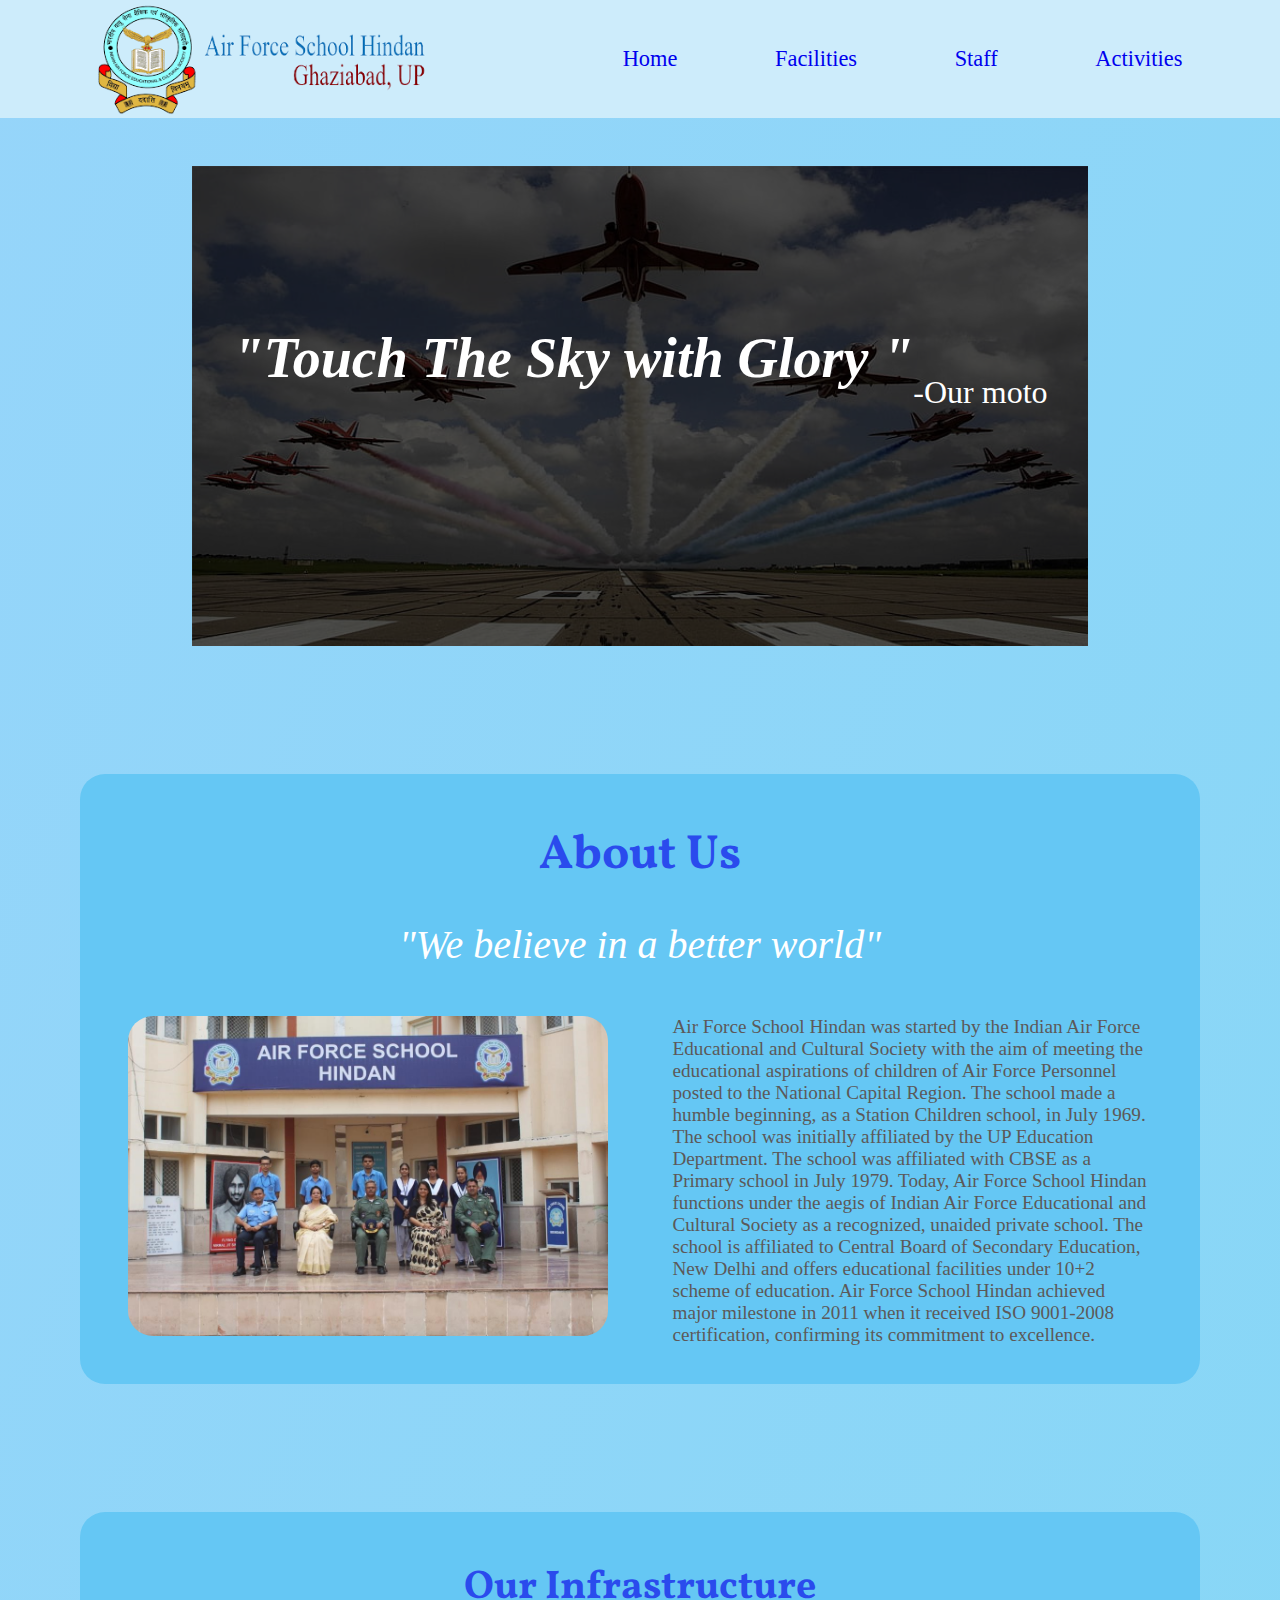
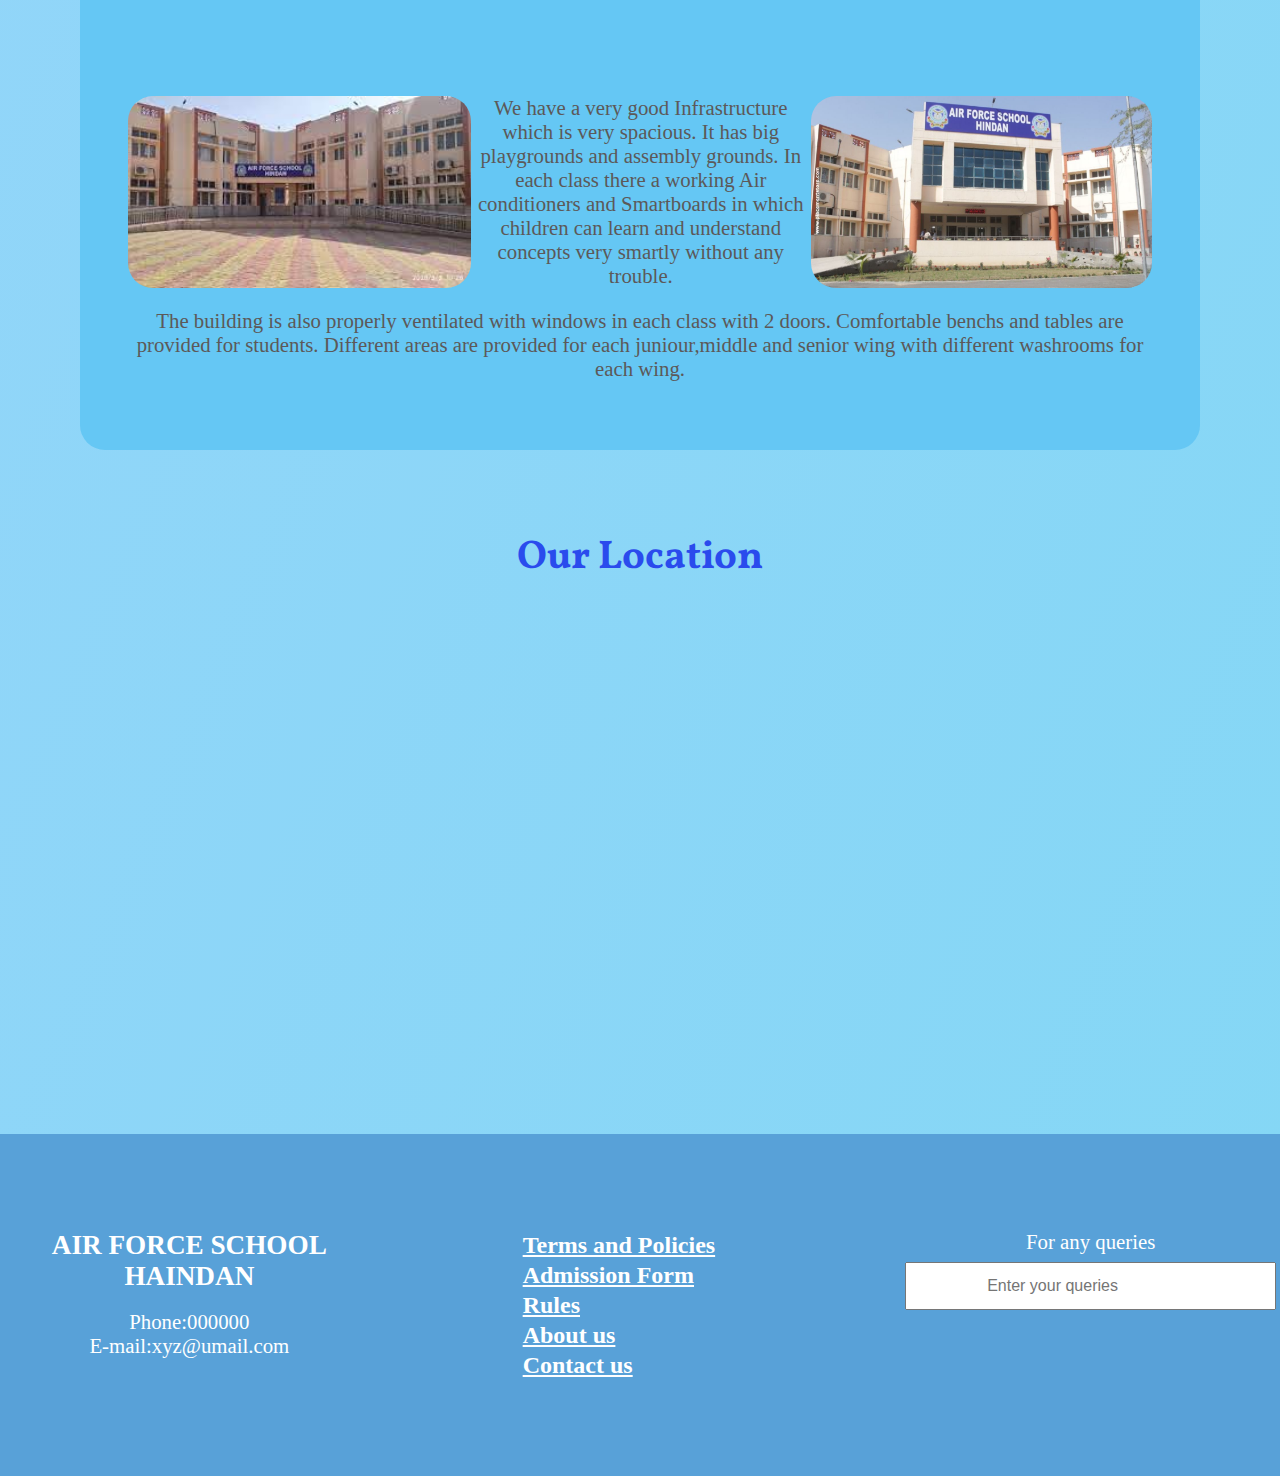
<file: index.html>
<!DOCTYPE html>
<html lang="en">
  <head>
    <meta charset="UTF-8" />
    <meta name="viewport" content="width=device-width, initial-scale=1.0" />
    <title>Document</title>
    <link rel="stylesheet" href="style.css" />
    <link
      rel="stylesheet"
      href="https://cdnjs.cloudflare.com/ajax/libs/font-awesome/6.5.1/css/all.min.css"
      integrity="sha512-DTOQO9RWCH3ppGqcWaEA1BIZOC6xxalwEsw9c2QQeAIftl+Vegovlnee1c9QX4TctnWMn13TZye+giMm8e2LwA=="
      crossorigin="anonymous"
      referrerpolicy="no-referrer"
    />
    <style>
      @import url("https://fonts.googleapis.com/css2?family=Lora&family=Vollkorn&display=swap");
    </style>
  </head>
  <body>
    <header>
      <div class="nav">
        <img src="logo2.png" alt="logo" /> <br />
        <a href="index.html">Home <i class="fa-solid fa-house"></i> </a>

        <a href="sport.html"
          >Facilities <i class="fa-solid fa-computer"></i>
        </a>
        <a href="staff.html"
          >Staff <i class="fa-solid fa-chalkboard-user"></i
        ></a>
        <a href="activities.html"
          >Activities <i class="fa-solid fa-graduation-cap"></i
        ></a>
      </div>
    </header>

    <div class="moto-img">
      <div class="moto-text" id="hello">
        <p>"Touch The Sky with Glory "</p>
        <br />
        <span>-Our moto</span>
      </div>
    </div>

    <section class="about_us">
      <h3>About Us</h3>
      <center><span>"We believe in a better world"</span></center>
      <div class="d1">
        <img src="about.jpg" alt="" />
        <div class="about-text">
          Air Force School Hindan was started by the Indian Air Force
          Educational and Cultural Society with the aim of meeting the
          educational aspirations of children of Air Force Personnel posted to
          the National Capital Region. The school made a humble beginning, as a
          Station Children school, in July 1969. The school was initially
          affiliated by the UP Education Department. The school was affiliated
          with CBSE as a Primary school in July 1979. Today, Air Force School
          Hindan functions under the aegis of Indian Air Force Educational and
          Cultural Society as a recognized, unaided private school. The school
          is affiliated to Central Board of Secondary Education, New Delhi and
          offers educational facilities under 10+2 scheme of education. Air
          Force School Hindan achieved major milestone in 2011 when it received
          ISO 9001-2008 certification, confirming its commitment to excellence.
        </div>
      </div>
    </section>

    <section class="infra">
      <h3>Our Infrastructure</h3>
      <div class="infra-main">
        <img src="download (1).jpeg" alt="our infra" id="our_infra" />
        <div class="infra-text">
          We have a very good Infrastructure which is very spacious. It has big
          playgrounds and assembly grounds. In each class there a working Air
          conditioners and Smartboards in which children can learn and
          understand concepts very smartly without any trouble.
        </div>
        <img src="img.jpg" alt="our infra" id="our_infra2" />
      </div>
      <p>
        The building is also properly ventilated with windows in each class with
        2 doors. Comfortable benchs and tables are provided for students.
        Different areas are provided for each juniour,middle and senior wing
        with different washrooms for each wing.
      </p>
    </section>

    <!-- -->

    <section class="location">
      <p>Our Location</p>

      <iframe
        src="https://www.google.com/maps/embed?pb=!1m18!1m12!1m3!1d3499.987498101012!2d77.35821477417112!3d28.690020581470176!2m3!1f0!2f0!3f0!3m2!1i1024!2i768!4f13.1!3m3!1m2!1s0x390cfa6fc1bcdbb9%3A0xb4b01efe95986d51!2sAir%20Force%20School%20Hindan!5e0!3m2!1sen!2sin!4v1704180294212!5m2!1sen!2sin"
        width="1000"
        height="400"
        style="border: 0"
        allowfullscreen=""
        loading="lazy"
        referrerpolicy="no-referrer-when-downgrade"
      ></iframe>
    </section>

    <footer>
      <section class="foot">
        <div class="d2">
          <h4>AIR FORCE SCHOOL HAINDAN</h4>
          <br />
          <span>Phone:000000</span><br />
          <span>E-mail:xyz@umail.com</span> <br />
        </div>

        <div class="d3">
          <a href="#">Terms and Policies</a> <br />
          <a href="#">Admission Form</a><br />
          <a href="#">Rules</a><br />
          <a href="#">About us</a> <br />
          <a href="#">Contact us</a>
        </div>

        <div class="d4">
          <span>For any queries</span> <br />
          <input type="text" class="queries" placeholder="Enter your queries" />
        </div>
      </section>
    </footer>
  </body>
</html>
</file>
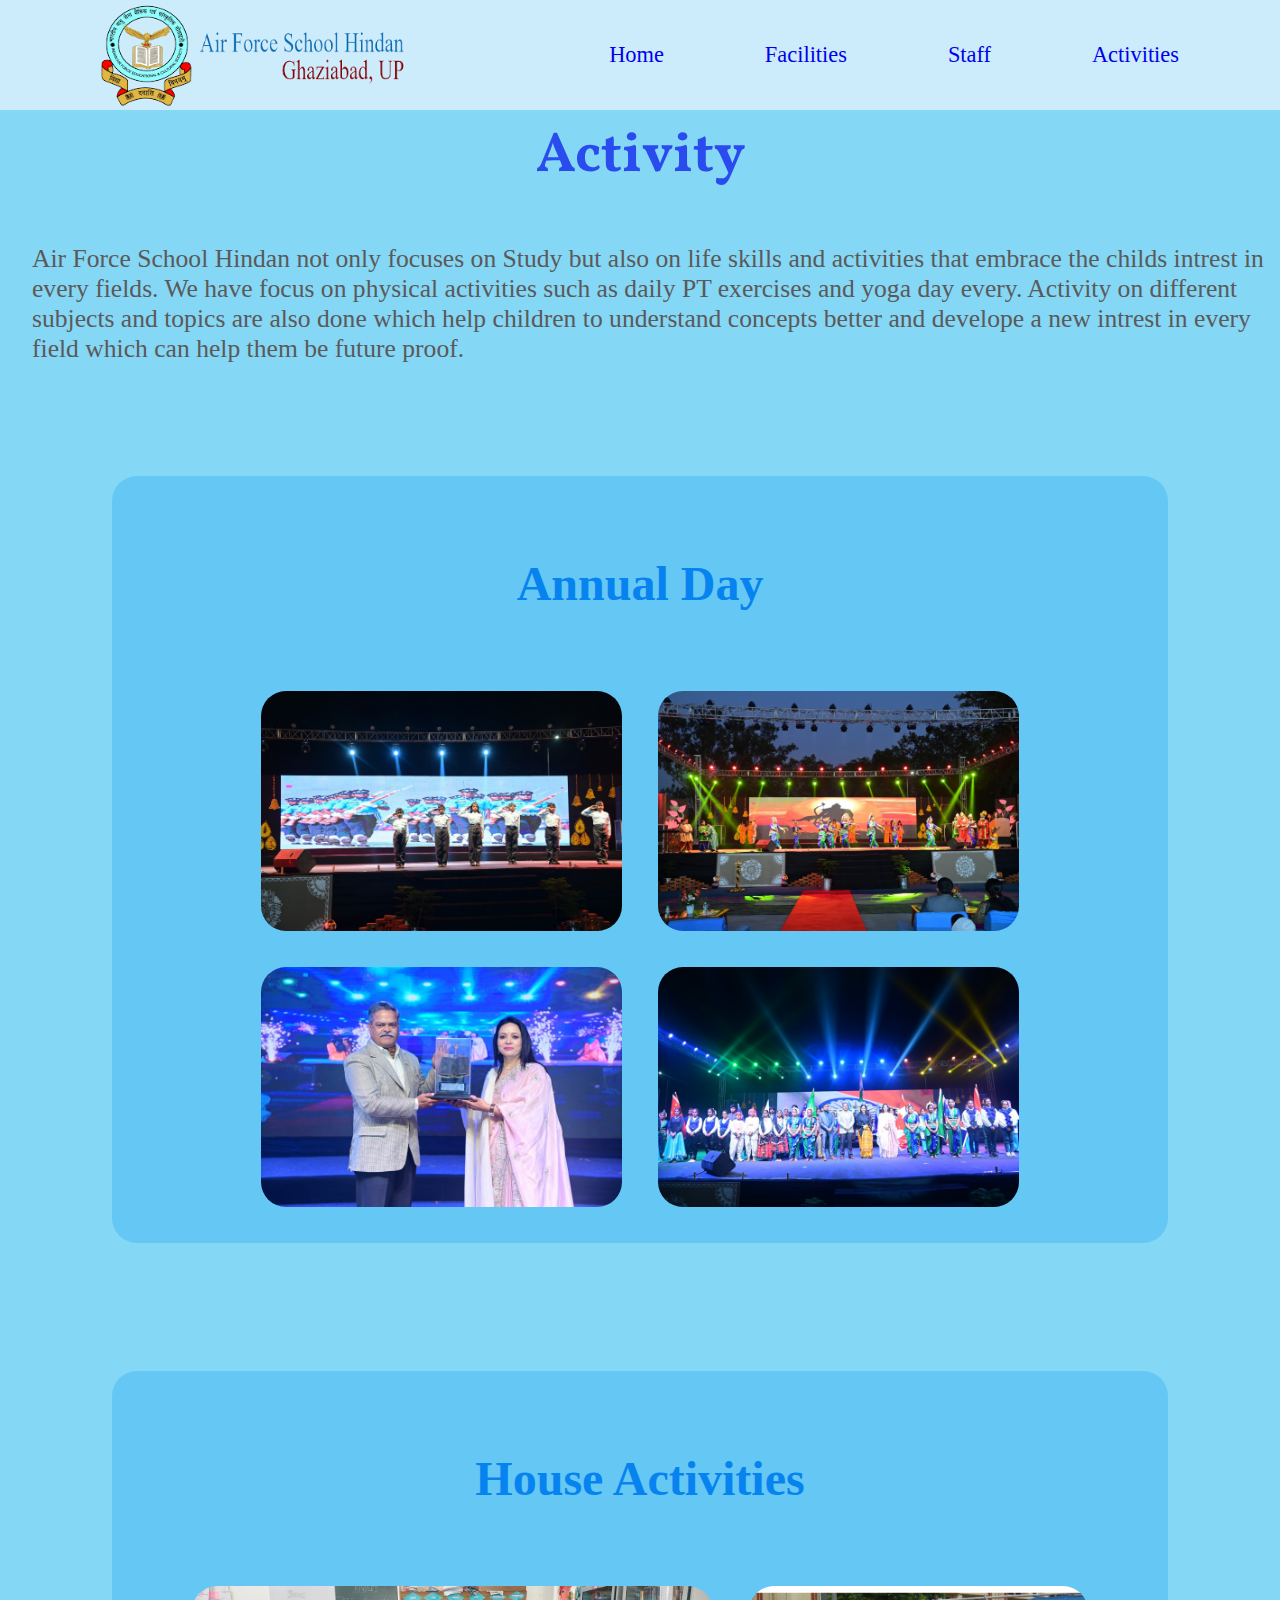
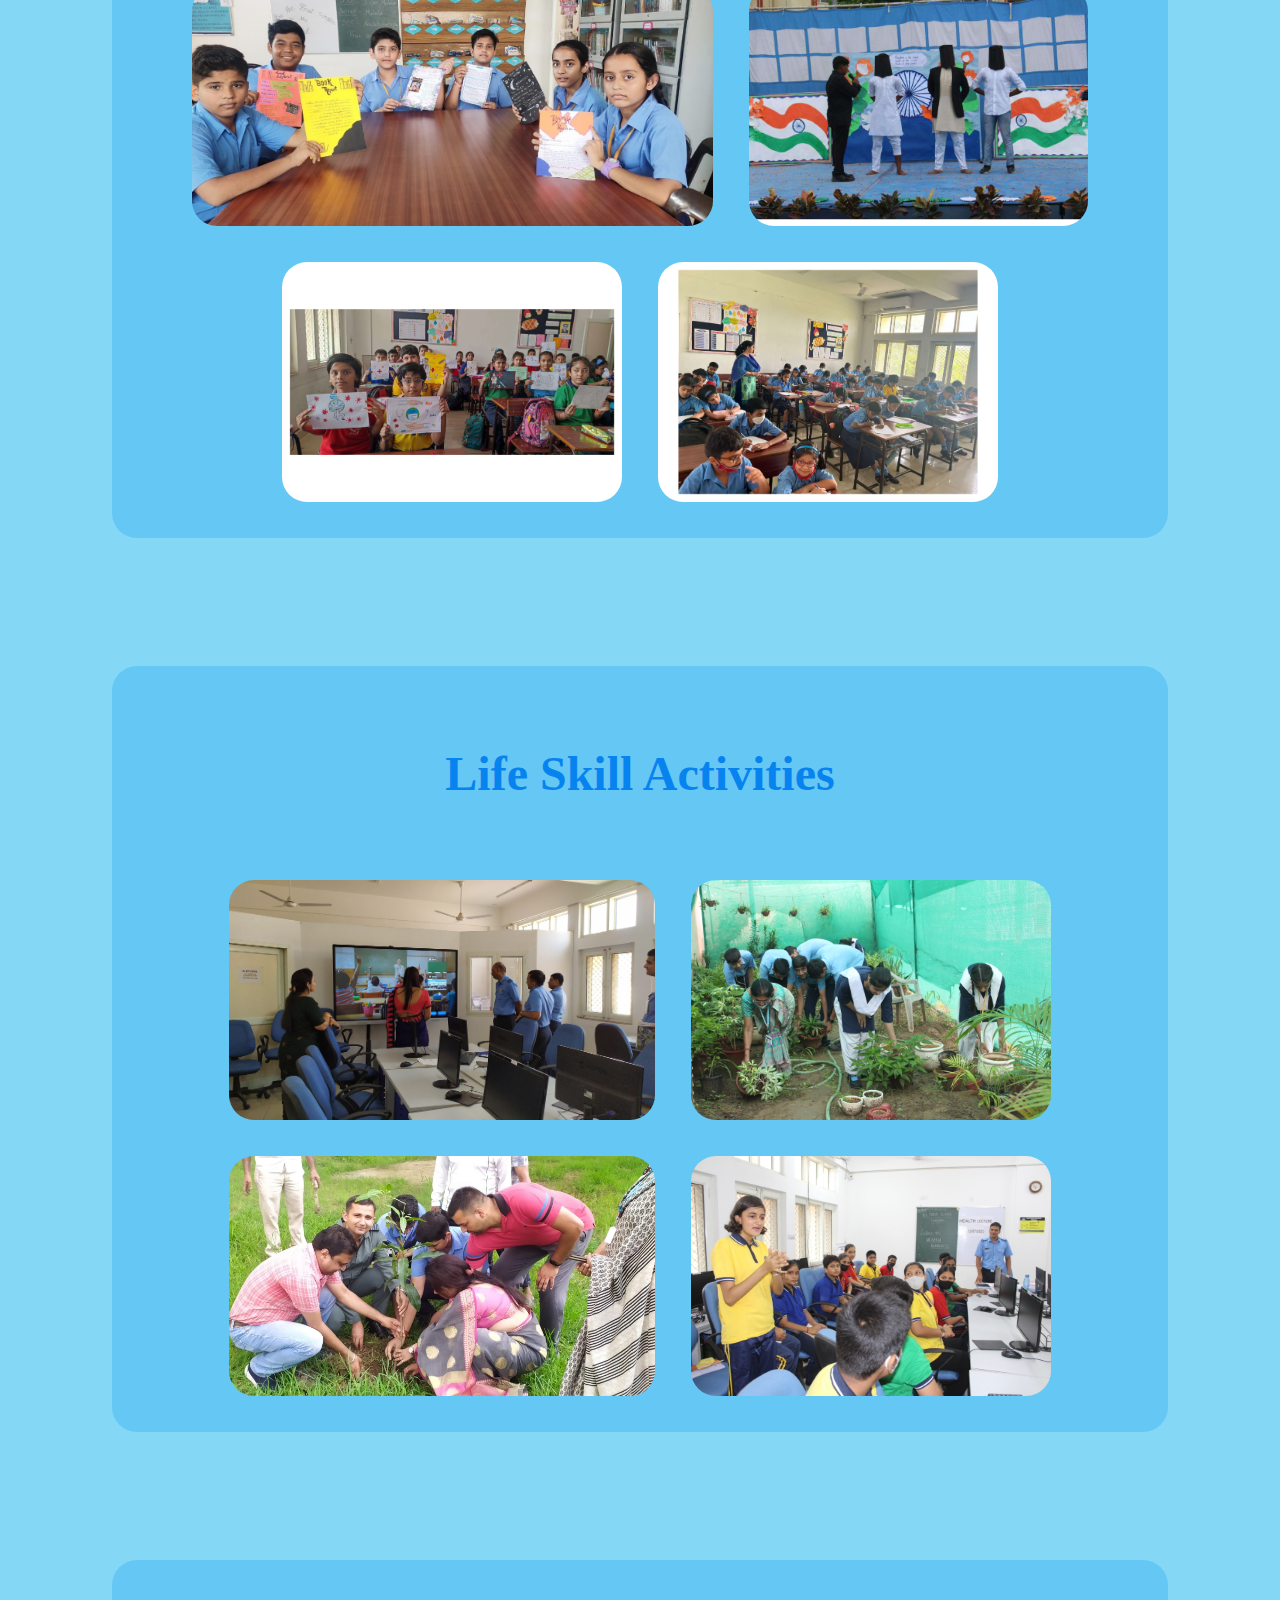
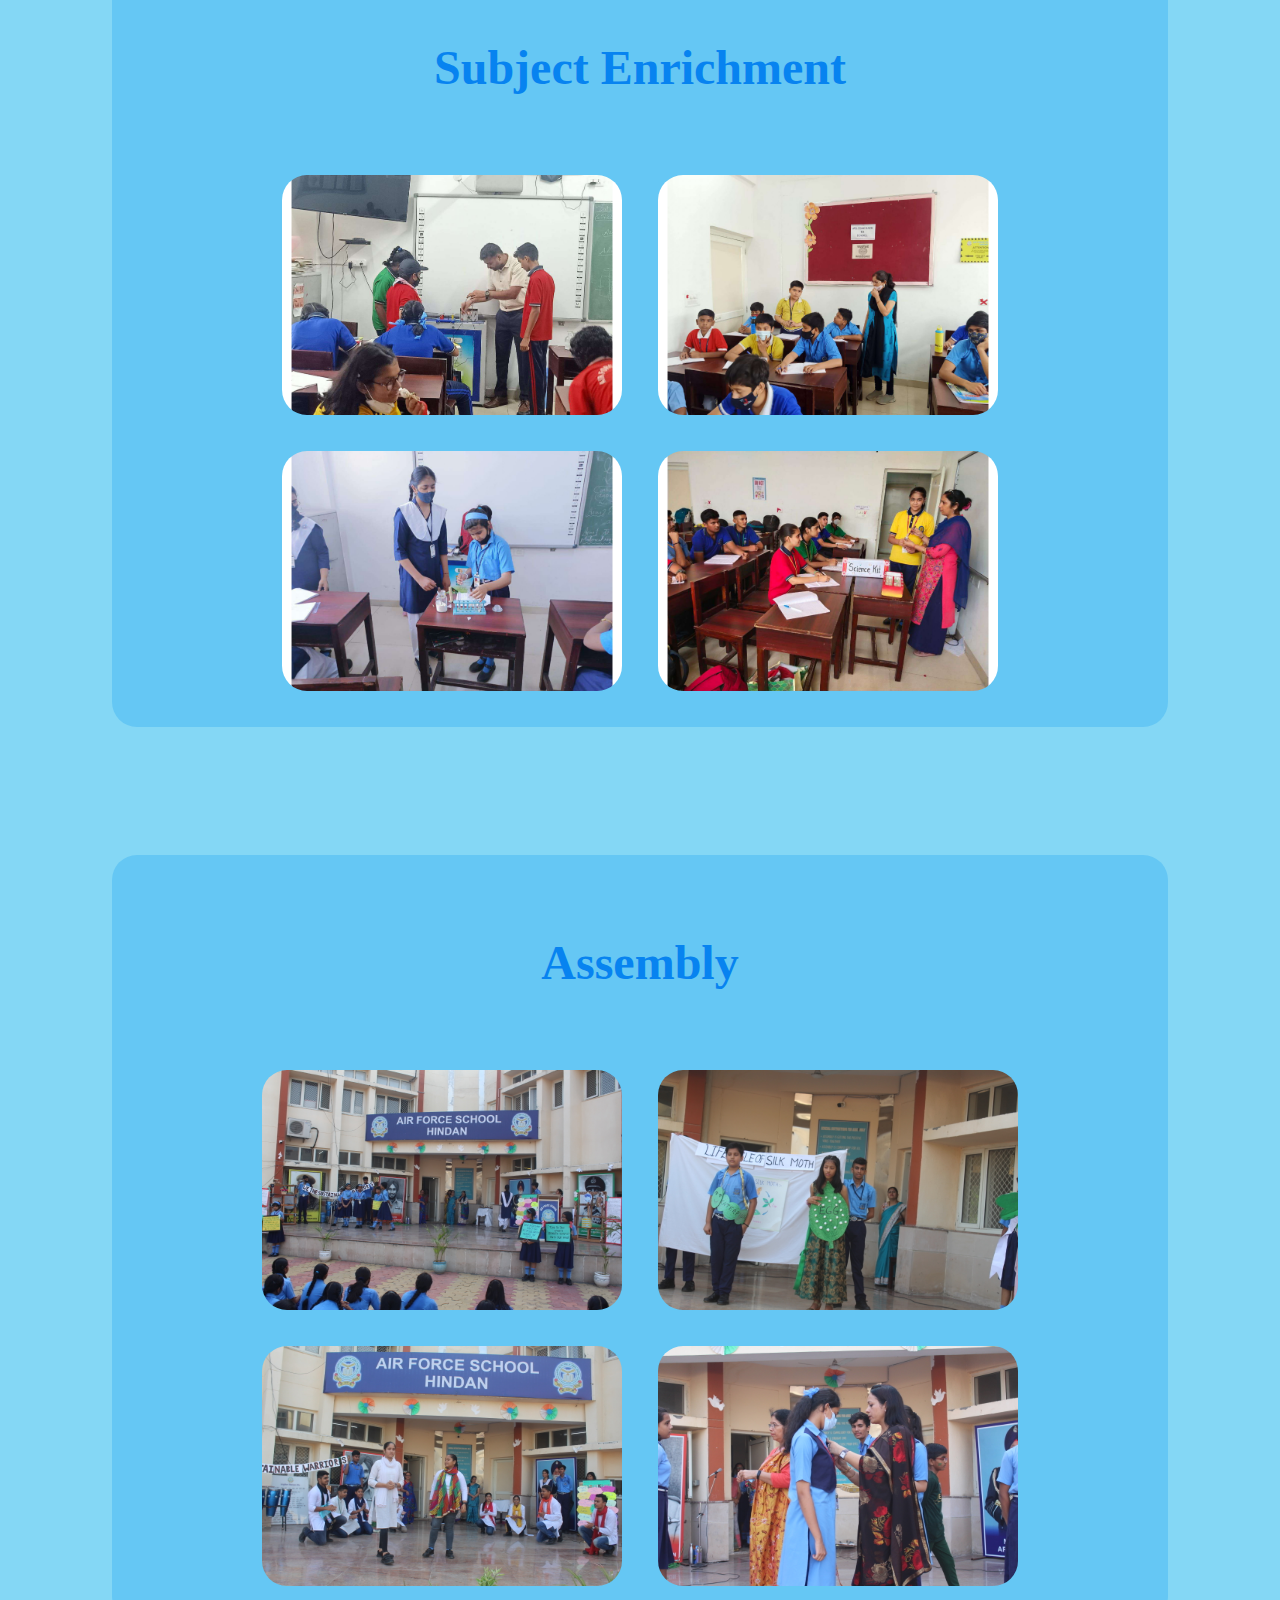
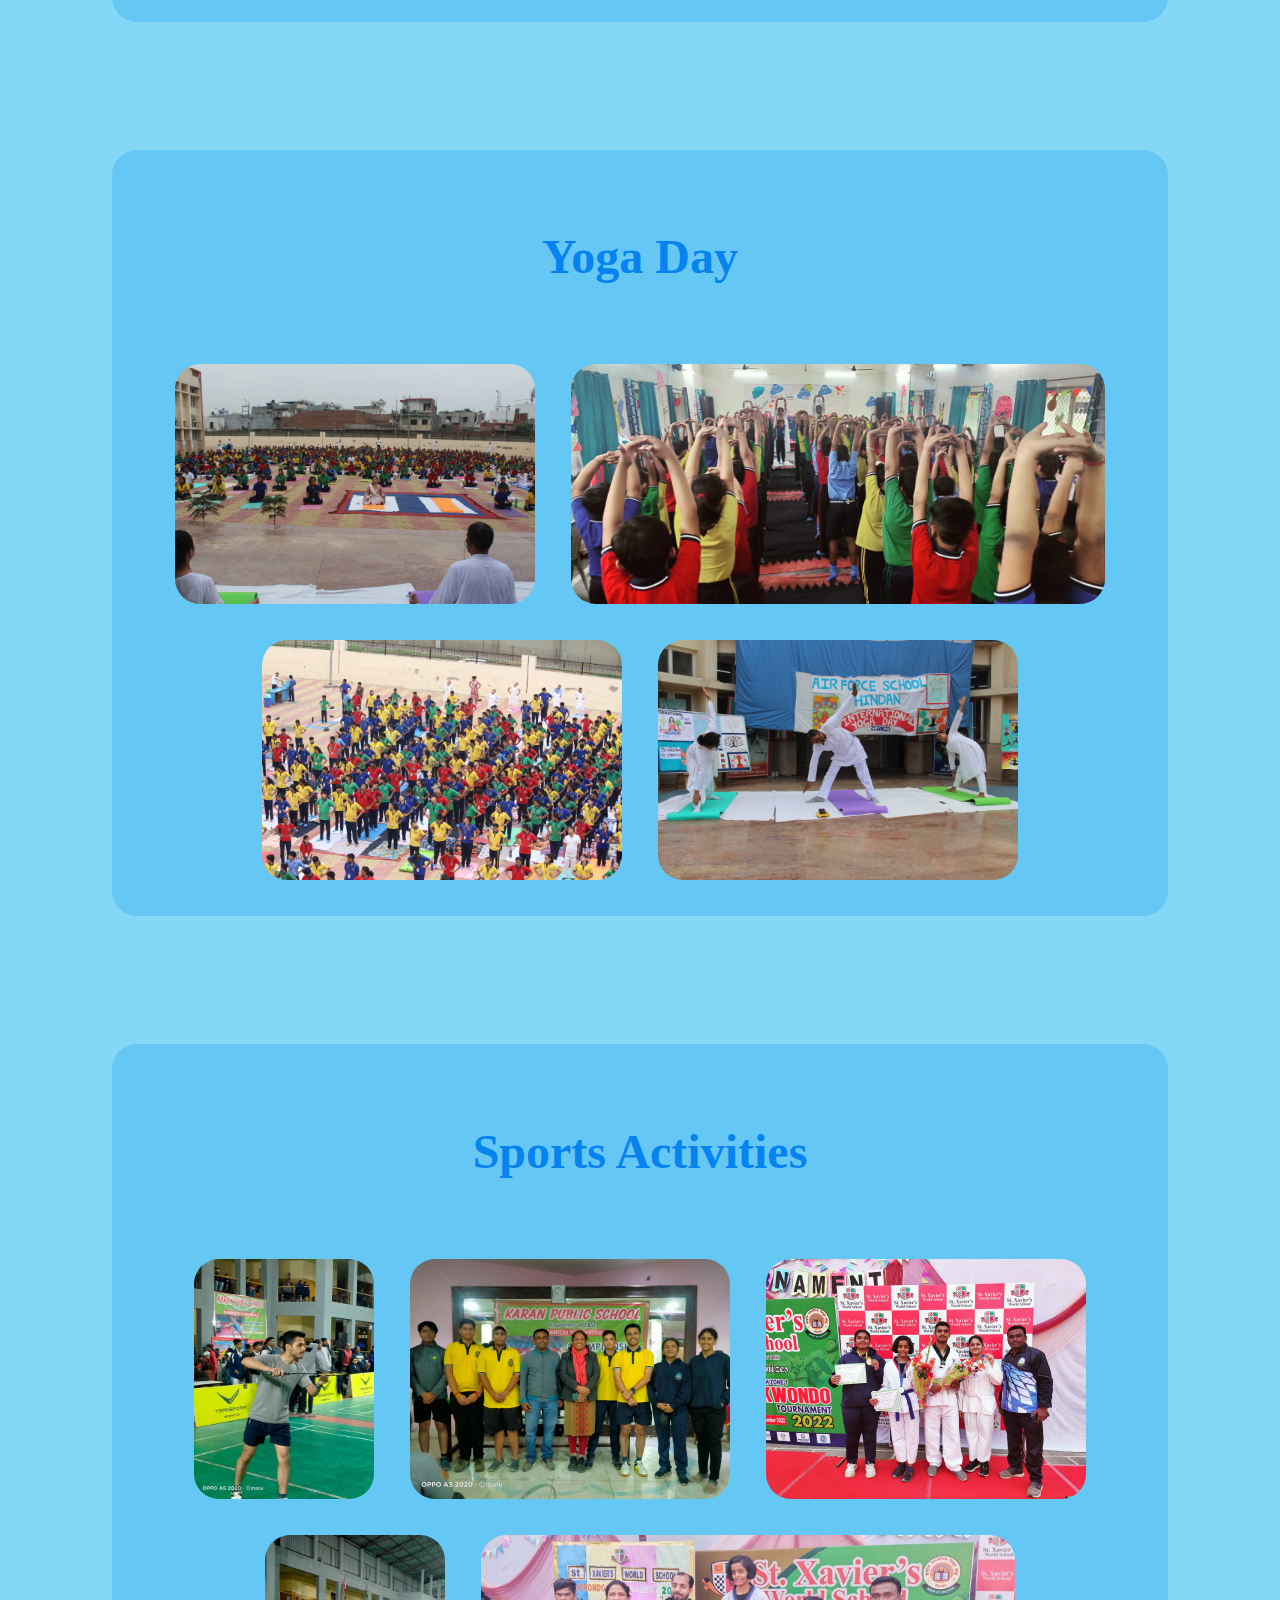
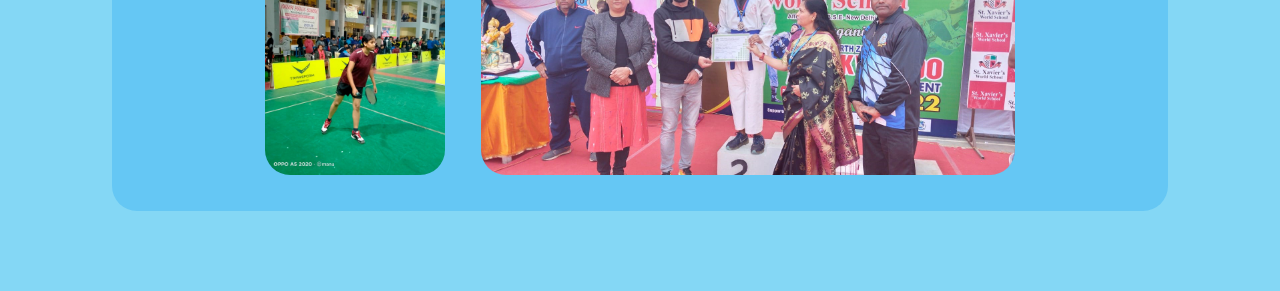
<file: activities.html>
<!DOCTYPE html>
<html lang="en">
  <head>
    <meta charset="UTF-8" />
    <meta name="viewport" content="width=device-width, initial-scale=1.0" />
    <title>AFSH Activities</title>
    <link rel="stylesheet" href="activity.css" />
    <link
      rel="stylesheet"
      href="https://cdnjs.cloudflare.com/ajax/libs/font-awesome/6.5.1/css/all.min.css"
      integrity="sha512-DTOQO9RWCH3ppGqcWaEA1BIZOC6xxalwEsw9c2QQeAIftl+Vegovlnee1c9QX4TctnWMn13TZye+giMm8e2LwA=="
      crossorigin="anonymous"
      referrerpolicy="no-referrer"
    />
    <style>
      @import url("https://fonts.googleapis.com/css2?family=Lora&family=Vollkorn&display=swap");
    </style>
  </head>
  <body>
    <header>
      <div class="nav">
        <img src="logo2.png" alt="logo" /> <br />
        <a href="index.html">Home <i class="fa-solid fa-house"></i> </a>

        <a href="sport.html"
          >Facilities <i class="fa-solid fa-computer"></i>
        </a>
        <a href="staff.html"
          >Staff <i class="fa-solid fa-chalkboard-user"></i
        ></a>
        <a href="activities.html"
          >Activities <i class="fa-solid fa-graduation-cap"></i
        ></a>
      </div>
    </header>

    <h1>Activity</h1>
    <p class="start-text">
      Air Force School Hindan not only focuses on Study but also on life skills
      and activities that embrace the childs intrest in every fields. We have
      focus on physical activities such as daily PT exercises and yoga day
      every. Activity on different subjects and topics are also done which help
      children to understand concepts better and develope a new intrest in every
      field which can help them be future proof.
    </p>

    <section class="main-sec">
      <h4>Annual Day</h4>
      <img src="annual-13.jpg" alt="" />
      <img src="annual-7.jpg" alt="" />
      <img src="annual-3.jpg" alt="" />
      <img src="annual-4.jpg" alt="" />
    </section>

    <section class="main-sec">
      <h4>House Activities</h4>
      <img src="house-activity.jpg" alt="" />
      <img src="house-activity4.jpg" alt="" />
      <img src="house-activity2.jpg" alt="" />
      <img src="house-activity3.jpg" alt="" />
    </section>

    <section class="main-sec">
      <h4>Life Skill Activities</h4>
      <img src="life-skill1.jpg" alt="" />
      <img src="life-skill2.jpg" alt="" />
      <img src="life-skill4.jpg" alt="" />
      <img src="life-skill3.jpg" alt="" />
    </section>

    <section class="main-sec">
      <h4>Subject Enrichment</h4>
      <img src="sb1.jpg" alt="" />
      <img src="sb2.jpg" alt="" />
      <img src="sb3.jpg" alt="" />
      <img src="sb4.jpg" alt="" />
    </section>

    <section class="main-sec">
      <h4>Assembly</h4>
      <img src="ass-1.jpg" alt="" />
      <img src="ass-2.jpg" alt="" />
      <img src="ass-3.jpg" alt="" />
      <img src="ass-4.jpg" alt="" />
    </section>

    <section class="main-sec">
      <h4>Yoga Day</h4>
      <img src="yoga-1.jpg" alt="" />
      <img src="yoga-2.jpg" alt="" />
      <img src="yoga-4.jpg" alt="" />
      <img src="yoga-3.jpg" alt="" />
    </section>

    <section class="main-sec">
      <h4>Sports Activities</h4>
      <img src="sp1.jpg" alt="" />
      <img src="sp2.jpg" alt="" />
      <img src="sp3.jpg" alt="" />
      <img src="sp4.jpg" alt="" />
      <img src="sp5.jpg" alt="" />
    </section>
  </body>
</html>
</file>
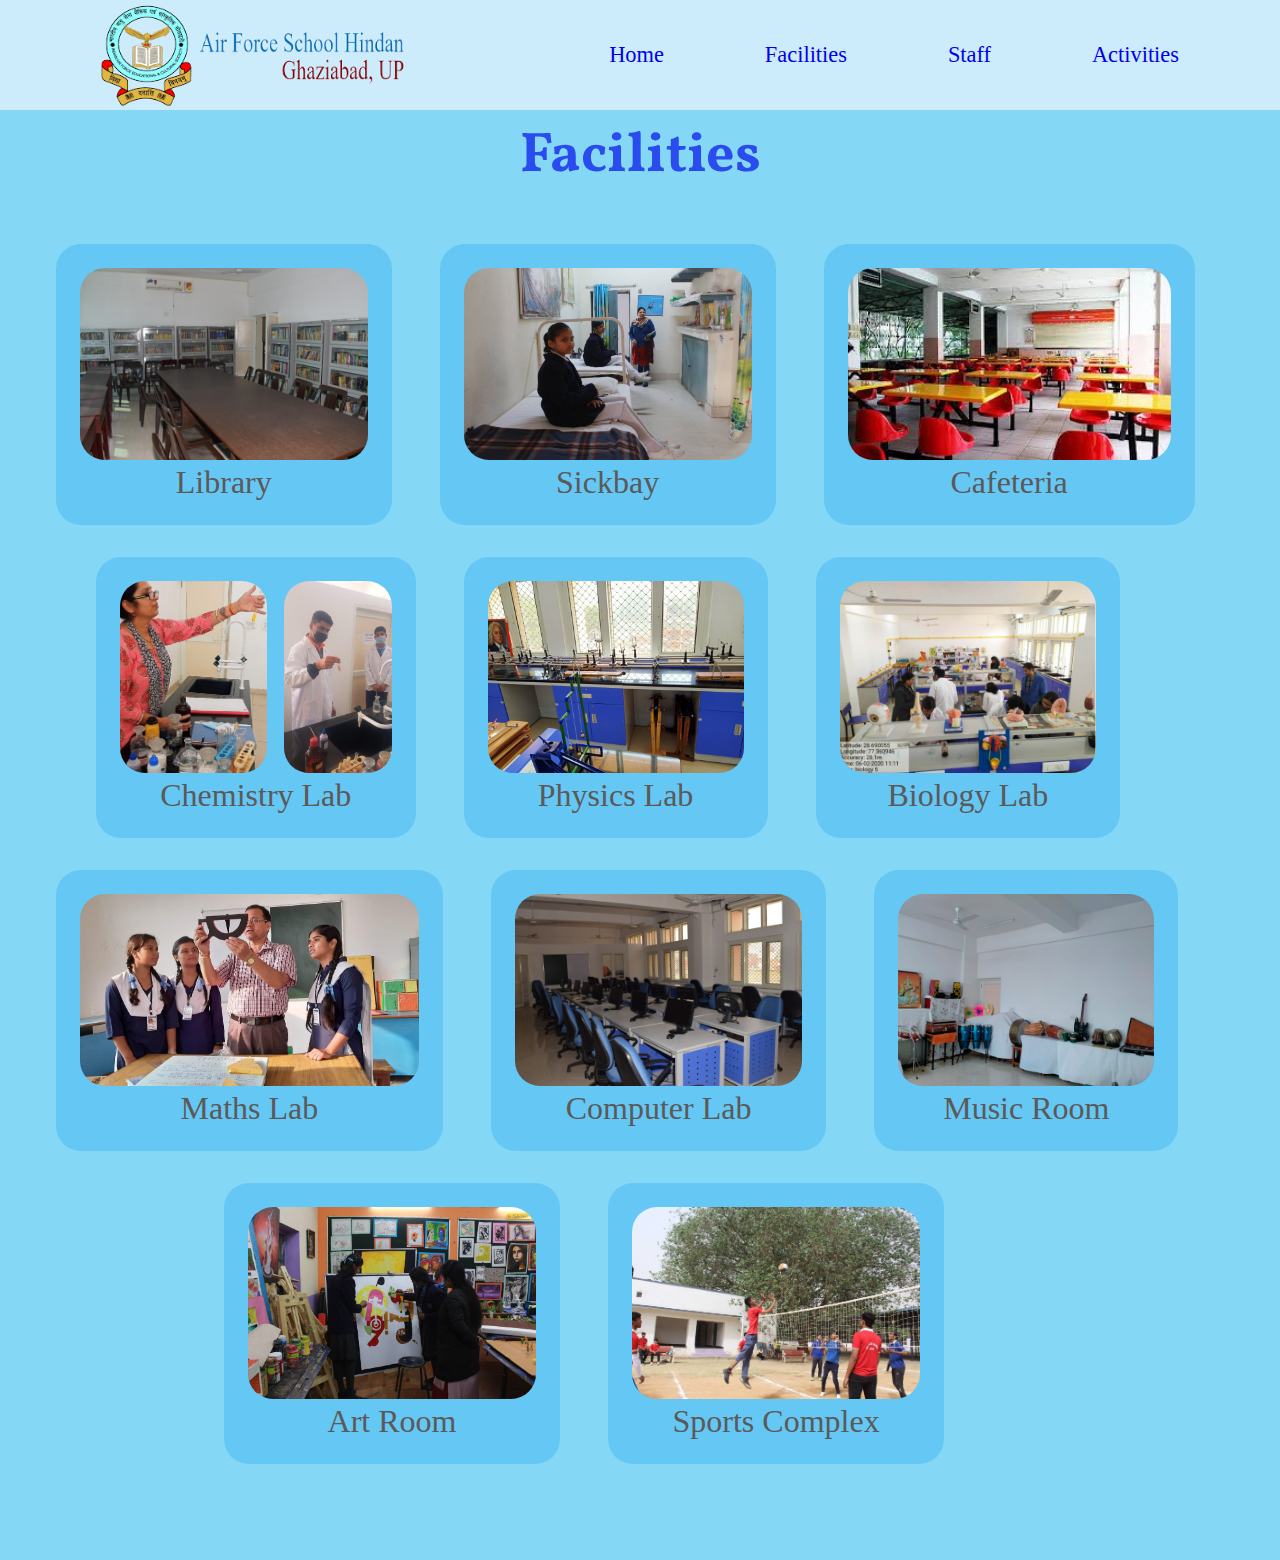
<file: sport.html>
<!DOCTYPE html>
<html lang="en">
  <head>
    <meta charset="UTF-8" />
    <meta name="viewport" content="width=device-width, initial-scale=1.0" />
    <title>Document</title>
    <link rel="stylesheet" href="sport.css" />
    <link
      rel="stylesheet"
      href="https://cdnjs.cloudflare.com/ajax/libs/font-awesome/6.5.1/css/all.min.css"
      integrity="sha512-DTOQO9RWCH3ppGqcWaEA1BIZOC6xxalwEsw9c2QQeAIftl+Vegovlnee1c9QX4TctnWMn13TZye+giMm8e2LwA=="
      crossorigin="anonymous"
      referrerpolicy="no-referrer"
    />
    <style>
      @import url("https://fonts.googleapis.com/css2?family=Lora&family=Vollkorn&display=swap");
    </style>
  </head>
  <body>
    <header>
      <div class="nav">
        <img src="logo2.png" alt="logo" /> <br />
        <a href="index.html">Home <i class="fa-solid fa-house"></i> </a>

        <a href="sport.html"
          >Facilities <i class="fa-solid fa-computer"></i>
        </a>
        <a href="staff.html"
          >Staff <i class="fa-solid fa-chalkboard-user"></i
        ></a>
        <a href="activities.html"
          >Activities <i class="fa-solid fa-graduation-cap"></i
        ></a>
      </div>
    </header>

    <h1>Facilities</h1>

    <section class="main-sec">
      <div class="sub-sec">
        <img src="lib.jpg" alt="" /> <br />
        <span>Library</span>
      </div>

      <div class="sub-sec">
        <img src="sick-1.jpg" alt="" /> <br />
        <span>Sickbay</span>
      </div>

      <div class="sub-sec">
        <img src="cant-1.jpg" alt="" /> <br />
        <span>Cafeteria</span>
      </div>

      <div class="sub-sec" style="margin-left: 4em">
        <img src="chem-6.jpg" alt="" />
        <img src="chem-1.jpg" alt="" style="margin-left: 0.8rem" /> <br />
        <span>Chemistry Lab</span>
      </div>

      <div class="sub-sec">
        <img src="phy-3.jpg" alt="" /> <br />
        <span>Physics Lab</span>
      </div>

      <div class="sub-sec">
        <img src="bio-1.jpg" alt="" /> <br />
        <span>Biology Lab</span>
      </div>

      <div class="sub-sec">
        <img src="math-6.jpg" alt="" /> <br />
        <span>Maths Lab</span>
      </div>

      <div class="sub-sec">
        <img src="comp-1.jpg" alt="" /> <br />
        <span>Computer Lab</span>
      </div>

      <div class="sub-sec">
        <img src="music-1.jpg" alt="" /> <br />
        <span>Music Room</span>
      </div>

      <div class="sub-sec" style="margin-left: 12rem">
        <img src="paint-3 (1).jpg" alt="" /> <br />
        <span>Art Room</span>
      </div>

      <div class="sub-sec">
        <img src="sport-2.jpg" alt="" /> <br />
        <span>Sports Complex</span>
      </div>
    </section>
  </body>
</html>
</file>
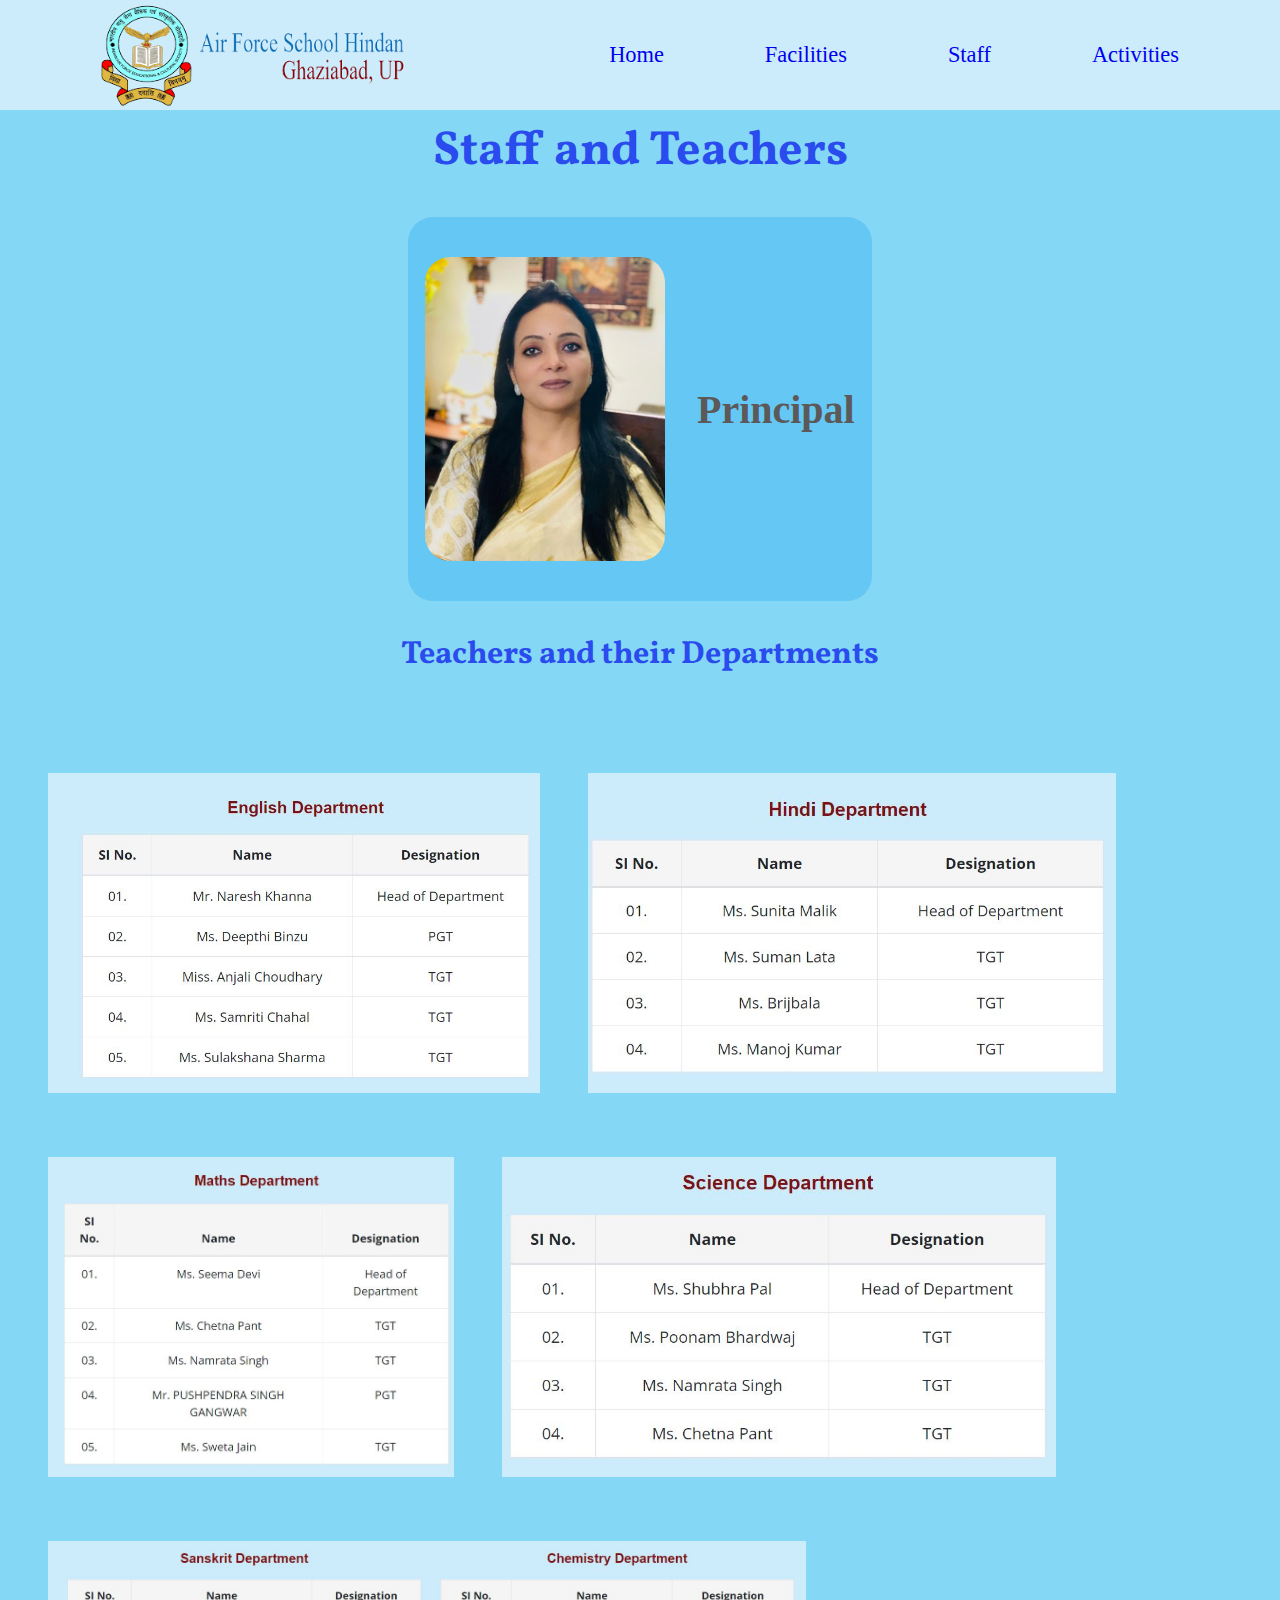
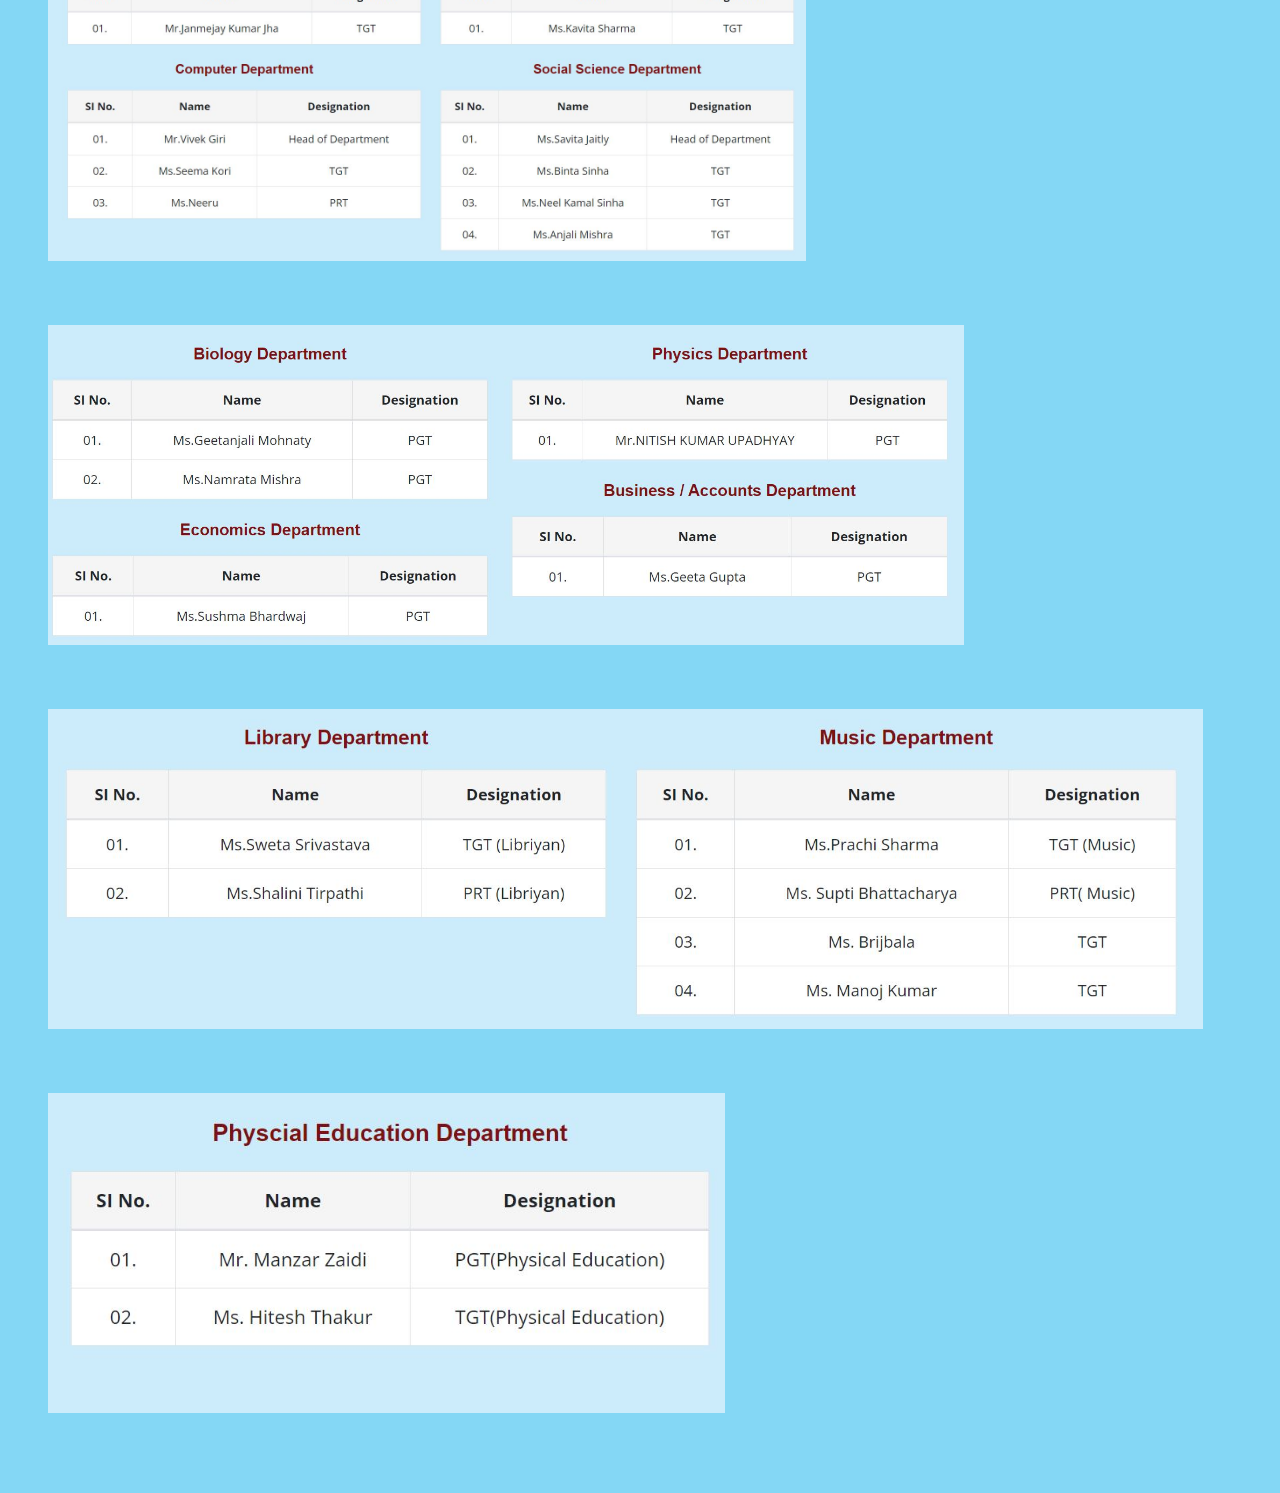
<file: staff.html>
<!DOCTYPE html>
<html lang="en">
  <head>
    <meta charset="UTF-8" />
    <meta name="viewport" content="width=device-width, initial-scale=1.0" />
    <title>Document</title>
    <link
      rel="stylesheet"
      href="https://cdnjs.cloudflare.com/ajax/libs/font-awesome/6.5.1/css/all.min.css"
      integrity="sha512-DTOQO9RWCH3ppGqcWaEA1BIZOC6xxalwEsw9c2QQeAIftl+Vegovlnee1c9QX4TctnWMn13TZye+giMm8e2LwA=="
      crossorigin="anonymous"
      referrerpolicy="no-referrer"
    />
    <link rel="stylesheet" href="staff.css" />
    <style>
      @import url("https://fonts.googleapis.com/css2?family=Lora&family=Vollkorn&display=swap");
    </style>
  </head>
  <body>
    <header>
      <div class="nav">
        <img src="logo2.png" alt="logo" /> <br />
        <a href="index.html">Home <i class="fa-solid fa-house"></i> </a>

        <a href="sport.html"
          >Facilities <i class="fa-solid fa-computer"></i>
        </a>
        <a href="staff.html"
          >Staff <i class="fa-solid fa-chalkboard-user"></i
        ></a>
        <a href="activities.html"
          >Activities <i class="fa-solid fa-graduation-cap"></i
        ></a>
      </div>
    </header>

    <h1>Staff and Teachers</h1>

    <section class="sub-sec">
      <img src="principaldesk.jpg" alt="" /> <br />
      <span>Principal</span>
    </section>
    <h2>Teachers and their Departments</h2>
    <section class="main-sec">
      <img src="t1.JPG" alt="" />
      <img src="t2.JPG" alt="" />
      <img src="t3.JPG" alt="" />
      <img src="t4.JPG" alt="" />
      <!-- <img src="t5.JPG" alt="" />
      <img src="t6.JPG" alt="" /> -->
      <img src="t12.JPG" alt="" />
      <!-- <img src="t7.JPG" alt="" />
      <img src="t8.JPG" alt="" /> -->
      <img src="t9.JPG" alt="" />
      <img src="t10.JPG" alt="" />
      <img src="t11.JPG" alt="" />
    </section>
  </body>
</html>
</file>
<file: style.css>
@import url("https://fonts.googleapis.com/css2?family=Lora&display=swap");

body {
  padding: 0;
  margin: 0;
  background-image: linear-gradient(
    to bottom right,
    #96d5fa,
    rgb(132, 215, 245)
  );
}
.nav {
  background-color: #cdecfb;
  padding: 0.2rem 0;
  display: flex;
  justify-content: space-evenly;
  align-items: center;
}
.nav a {
  text-decoration: none;
  font-size: 1.4rem;
}
.nav img {
  height: 7rem;
}

/* moto section  */
.moto-img {
  background-image: url(moto.jpg);
  height: 30rem;
  width: 70%;
  background-size: cover;
  margin: auto auto;
  margin-top: 3rem;
}
.moto-text p {
  margin-top: 10rem;
  font-size: 3.5rem;
  color: white;
  font-style: italic;
  font-weight: bolder;
}
.moto-text span {
  margin-top: 13rem;
  font-size: 2rem;
  color: white;
  text-align: center;
}
.moto-text {
  background-color: rgba(0, 0, 0, 0.7);
  height: 100%;
  display: flex;
  justify-content: center;
}

.about_us {
  background-color: rgb(101, 199, 244);
  border-radius: 25px;
  width: 80%;
  justify-content: center;
  padding: 3rem;
  margin: 8rem auto 0 auto;
}
.d1 {
  display: flex;
}
.about_us img {
  height: 20rem;
  margin-left: 0em;
  margin-top: 3rem;
  border-radius: 25px;
}
.about_us span {
  font-size: 2.5rem;
  color: white;
  margin: auto auto;
  text-align: center;
  font-style: italic;
}
.about_us h3 {
  font-size: 3rem;
  color: rgb(42, 75, 237);
  margin: 0;
  text-align: center;
  margin-bottom: 2rem;
  font-family: "Vollkorn";
}
.about-text {
  font-size: 1.2rem;
  position: relative;
  top: 3rem;
  margin-left: 4rem;
  color: rgb(92, 89, 89);
}
.infra {
  background-color: rgb(101, 199, 244);
  border-radius: 25px;
  width: 80%;
  justify-content: center;
  padding: 3rem;
  margin: 8rem auto 0 auto;
}
.infra h3 {
  font-size: 2.5rem;
  color: rgb(42, 75, 237);
  margin: 0;
  text-align: center;
  margin-bottom: 2rem;
  font-family: "Vollkorn";
}
.infra-main {
  display: flex;
}
#our_infra {
  height: 12rem;
  margin-left: 0em;
  margin-top: 3rem;
  border-radius: 25px;
}
#our_infra2 {
  height: 12rem;
  margin-top: 3rem;
  border-radius: 25px;
}
.infra-text {
  font-size: 1.3rem;
  position: relative;
  text-align: center;
  top: 3rem;
  /* margin-left: 4rem; */
  color: rgb(92, 89, 89);
}
.infra p {
  font-size: 1.3rem;
  text-align: center;
  color: rgb(92, 89, 89);
}

.location {
  text-align: center;
  margin-top: 5rem;
  padding-bottom: 7rem;
}
.location p {
  font-size: 2.5rem;
  color: rgb(42, 75, 237);
  margin: 0;
  text-align: center;
  margin-bottom: 2rem;
  font-family: "Vollkorn";
  font-weight: bold;
}

.foot {
  background-color: #58a1d8;
  padding: 6rem 0rem;
  display: flex;
  justify-content: space-evenly;
  color: white;
}
.d2 {
  text-align: center;
}
.d2 h4 {
  font-size: 1.7rem;
  margin: 0;
}
.d2 span {
  font-size: 1.3rem;
}
.foot div {
  width: 33%;
}
.d3 {
  text-align: start;
  padding-left: 9rem;
}
.d3 a {
  font-size: 1.5rem;
  line-height: 30px;
  color: white;
  font-weight: bold;
}
.d4 span {
  font-size: 1.3rem;
}
.d4 {
  text-align: center;
}
.queries {
  padding: 0.8rem 5rem;
  margin-top: 0.5rem;
  font-size: 1rem;
}
</file>
<file: activity.css>
body {
  padding: 0;
  margin: 0;
  padding-bottom: 5rem;
  background-color: rgb(132, 215, 245);
}

.nav {
  background-color: #cdecfb;
  padding: 0.2rem 0;
  display: flex;
  justify-content: space-evenly;
  align-items: center;
}
.nav a {
  text-decoration: none;
  font-size: 1.4rem;
}
.nav img {
  height: 6.5rem;
}

h1 {
  font-size: 3.5rem;
  color: rgb(42, 75, 237);
  margin-top: 0.5rem;
  text-align: center;
  margin-bottom: 2rem;
  font-family: "Vollkorn";
}
.start-text {
  font-size: 1.6rem;
  position: relative;
  top: 1rem;
  margin-left: 2rem;
  color: rgb(92, 89, 89);
}
.main-sec {
  background-color: rgb(101, 199, 244);
  border-radius: 25px;
  width: 80%;
  padding: 1rem;
  margin: 8rem auto 0 auto;
  text-align: center;
}
.main-sec img {
  height: 15rem;
  margin: 1rem;
  border-radius: 25px;
}
.main-sec h4 {
  font-size: 3rem;
  color: #0783f0;
  font-weight: bold;
}
</file>
<file: sport.css>
body {
  padding: 0;
  margin: 0;
  padding-bottom: 5rem;
  background-color: rgb(132, 215, 245);
}

.nav {
  background-color: #cdecfb;
  padding: 0.2rem 0;
  display: flex;
  justify-content: space-evenly;
  align-items: center;
}
.nav a {
  text-decoration: none;
  font-size: 1.4rem;
}
.nav img {
  height: 6.5rem;
}
h1 {
  font-size: 3.5rem;
  color: rgb(42, 75, 237);
  margin-top: 0.5rem;
  text-align: center;
  margin-bottom: 2rem;
  font-family: "Vollkorn";
}

.main-sec {
  display: flex;
  flex-wrap: wrap;
  width: 95%;
  margin: 0 2rem;
}
.sub-sec img {
  height: 12rem;
  border-radius: 25px;
}
.sub-sec {
  background-color: rgb(101, 199, 244);
  border-radius: 25px;
  padding: 1.5rem;
  text-align: center;
  display: inline;
  margin: 1rem 1.5rem;
}
.sub-sec span {
  color: rgb(92, 89, 89);
  font-size: 2rem;
  margin-top: 1rem;
}
</file>
<file: staff.css>
body {
  padding: 0;
  margin: 0;
  padding-bottom: 5rem;
  background-color: rgb(132, 215, 245);
}

.nav {
  background-color: #cdecfb;
  padding: 0.2rem 0;
  display: flex;
  justify-content: space-evenly;
  align-items: center;
}
.nav a {
  text-decoration: none;
  font-size: 1.4rem;
}
.nav img {
  height: 6.5rem;
}
h1 {
  font-size: 3rem;
  color: rgb(42, 75, 237);
  margin-top: 0.5rem;
  text-align: center;
  margin-bottom: 2rem;
  font-family: "Vollkorn";
}
h2 {
  font-size: 2rem;
  color: rgb(42, 75, 237);
  margin-top: 2rem;
  text-align: center;
  margin-bottom: 2rem;
  font-family: "Vollkorn";
}

.sub-sec img {
  height: 19rem;
  border-radius: 25px;
}
.sub-sec {
  background-color: rgb(101, 199, 244);
  border-radius: 25px;
  padding: 2.5rem;
  margin: 1.5rem 1.5rem;
  display: flex;
  justify-content: center;
  align-items: center;
  width: 30%;
  margin: auto auto;
}
.sub-sec span {
  color: rgb(92, 89, 89);
  font-size: 2.5rem;
  margin-left: 2rem;
  font-weight: bolder;
}
.main-sec {
  display: flex;
  flex-wrap: wrap;
}
.main-sec img {
  height: 20rem;
  margin-left: 3rem;
  margin-top: 4rem;
}
</file>
